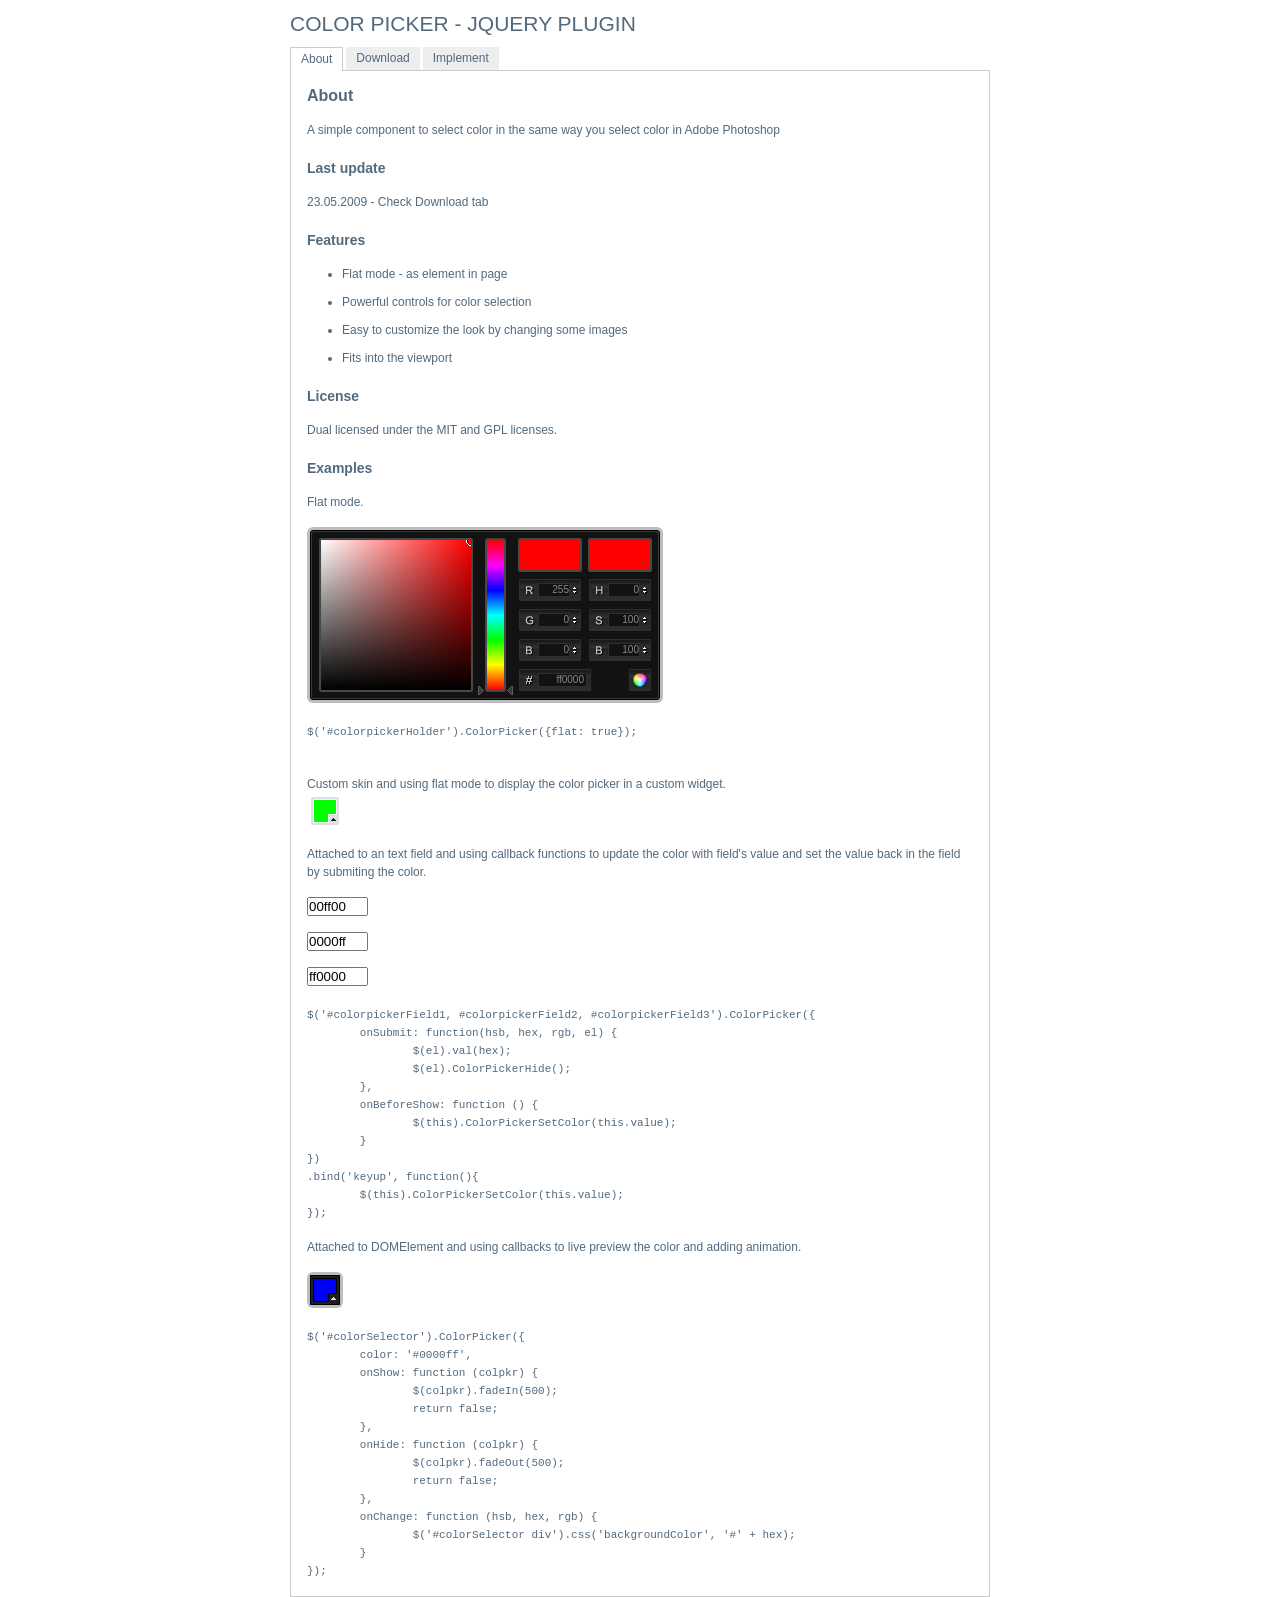
<file: colorpicker/index.html>
<!DOCTYPE html PUBLIC "-//W3C//DTD XHTML 1.0 Strict//EN" "http://www.w3.org/TR/xhtml1/DTD/xhtml1-strict.dtd">
<html xmlns="http://www.w3.org/1999/xhtml" xml:lang="en" lang="en">
<head>
	<link rel="stylesheet" href="css/colorpicker.css" type="text/css" />
    <link rel="stylesheet" media="screen" type="text/css" href="css/layout.css" />
    <title>ColorPicker - jQuery plugin</title>
	<script type="text/javascript" src="js/jquery.js"></script>
	<script type="text/javascript" src="js/colorpicker.js"></script>
    <script type="text/javascript" src="js/eye.js"></script>
    <script type="text/javascript" src="js/utils.js"></script>
    <script type="text/javascript" src="js/layout.js?ver=1.0.2"></script>
</head>
<body>
    <div class="wrapper">
        <h1>Color Picker - jQuery plugin</h1>
        <ul class="navigationTabs">
            <li><a href="#about" rel="about">About</a></li>
            <li><a href="#download" rel="download">Download</a></li>
            <li><a href="#implement" rel="implement">Implement</a></li>
        </ul>
        <div class="tabsContent">
            <div class="tab">
                <h2>About</h2>
                <p>A simple component to select color in the same way you select color in Adobe Photoshop</p>
				<h3>Last update</h3>
				<p>23.05.2009 - Check Download tab</p>
                <h3>Features</h3>
                <ul>
                    <li>Flat mode - as element in page</li>
                    <li>Powerful controls for color selection</li>
					<li>Easy to customize the look by changing some images</li>
					<li>Fits into the viewport</li>
                </ul>
				<h3>License</h3>
				<p>Dual licensed under the MIT and GPL licenses.</p>
                <h3>Examples</h3>
                <p>Flat mode.</p>
                <p id="colorpickerHolder">
                </p>
                <pre>
$('#colorpickerHolder').ColorPicker({flat: true});
                </pre>
                <p>Custom skin and using flat mode to display the color picker in a custom widget.</p>
				<div id="customWidget">
					<div id="colorSelector2"><div style="background-color: #00ff00"></div></div>
	                <div id="colorpickerHolder2">
	                </div>
				</div>

				<p>Attached to an text field and using callback functions to update the color with field's value and set the value back in the field by submiting the color.</p>
				<p><input type="text" maxlength="6" size="6" id="colorpickerField1" value="00ff00" /></p>
				<p><input type="text" maxlength="6" size="6" id="colorpickerField3" value="0000ff" /></p>
				<p><input type="text" maxlength="6" size="6" id="colorpickerField2" value="ff0000" /></p>
				<pre>$('#colorpickerField1, #colorpickerField2, #colorpickerField3').ColorPicker({
	onSubmit: function(hsb, hex, rgb, el) {
		$(el).val(hex);
		$(el).ColorPickerHide();
	},
	onBeforeShow: function () {
		$(this).ColorPickerSetColor(this.value);
	}
})
.bind('keyup', function(){
	$(this).ColorPickerSetColor(this.value);
});
</pre>
				<p>Attached to DOMElement and using callbacks to live preview the color and adding animation.</p>
				<p>
					<div id="colorSelector"><div style="background-color: #0000ff"></div></div>
				</p>
				<pre>
$('#colorSelector').ColorPicker({
	color: '#0000ff',
	onShow: function (colpkr) {
		$(colpkr).fadeIn(500);
		return false;
	},
	onHide: function (colpkr) {
		$(colpkr).fadeOut(500);
		return false;
	},
	onChange: function (hsb, hex, rgb) {
		$('#colorSelector div').css('backgroundColor', '#' + hex);
	}
});
</pre>
            </div>
            <div class="tab">
                <h2>Download</h2>
                <p><a href="colorpicker.zip">colorpicker.zip (73 kb)</a>: jQuery, Javscript files, CSS files, images, examples and instructions.</p>
                <h3>Changelog</h3>
                <dl>
					<dt>23.05.2009</dt>
					<dd>Added: close on color selection example</dd>
					<dd>Added: restore original color option</dd>
					<dd>Changed: color update on key up event</dd>
					<dd>Fixed: colorpicker hide and show methods</dd>
					<dd>Fixed: reference to options. Multiple fields with colorpickers is possible now.</dd>
					<dd>Fixed: RGB to HSB convertion</dd>
					<dt>22.08.2008</dt>
					<dd>Fixed bug: where some events were not canceled right on Safari</dd>
					<dd>Fixed bug: where teh view port was not detected right on Safari</dd>
					<dt>16-07-2008</dt>
					<dd>Fixed bug where the letter 'F' could not be typed in the Hex field</dd>
					<dd>Fixed bug where the changes on Hex field where not parsed</dd>
					<dd>Added new option 'livePreview'</dd>
					<dt>08-07-2008</dt>
					<dd>Fixed typo in the code, both JavaScript and CSS</dd>
					<dd>Changed the cursor for some elements</dd>
					<dd>Added new demo explaining how to implement custom skin</dd>
					<dt>07.07.2008</dt>
					<dd>The first release.</dd>
                </dl>
            </div>
            <div class="tab">
                <h2>Implement</h2>
                <p>Attach the Javascript and CSS files to your document. Edit CSS file and fix the paths to  images and change colors to fit your site theme.</p>
                <pre>
&lt;link rel="stylesheet" media="screen" type="text/css" href="css/colorpicker.css" /&gt;
&lt;script type="text/javascript" src="js/colorpicker.js"&gt;&lt;/script&gt;
                </pre>
                <h3>Invocation code</h3>
                <p>All you have to do is to select the elements in a jQuery way and call the plugin.</p>
                <pre>
 $('input').ColorPicker(options);
                </pre>
                <h3>Options</h3>
                <p>A hash of parameters. All parameters are optional.</p>
                <table>
                	<tr>
                		<td><strong>eventName</strong></td>
                		<td>string</td>
                		<td>The desired event to trigger the colorpicker. Default: 'click'</td>
                	</tr>
                	<tr>
                		<td><strong>color</strong></td>
                		<td>string or hash</td>
                		<td>The default color. String for hex color or hash for RGB and HSB ({r:255, r:0, b:0}) . Default: 'ff0000'</td>
                	</tr>
                	<tr>
                		<td><strong>flat</strong></td>
                		<td>boolean</td>
                		<td>Whatever if the color picker is appended to the element or triggered by an event. Default false</td>
                	</tr>
                	<tr>
                		<td><strong>livePreview</strong></td>
                		<td>boolean</td>
                		<td>Whatever if the color values are filled in the fields while changing values on selector or a field. If false it may improve speed. Default true</td>
                	</tr>
                	<tr>
                		<td><strong>onShow</strong></td>
                		<td>function</td>
                		<td>Callback function triggered when the color picker is shown</td>
                	</tr>
                	<tr>
                		<td><strong>onBeforeShow</strong></td>
                		<td>function</td>
                		<td>Callback function triggered before the color picker is shown</td>
                	</tr>
                	<tr>
                		<td><strong>onHide</strong></td>
                		<td>function</td>
                		<td>Callback function triggered when the color picker is hidden</td>
                	</tr>
                	<tr>
                		<td><strong>onChange</strong></td>
                		<td>function</td>
                		<td>Callback function triggered when the color is changed</td>
                	</tr>
                	<tr>
                		<td><strong>onSubmit</strong></td>
                		<td>function</td>
                		<td>Callback function triggered when the color it is chosen</td>
                	</tr>
                </table>
                <h3>Set color</h3>
                <p>If you want to set a new color.</p>
                <pre>$('input').ColorPickerSetColor(color);</pre>
				<p>The 'color' argument is the same format as the option color, string for hex color or hash for RGB and HSB ({r:255, r:0, b:0}).</p>
            </div>
        </div>
    </div>
</body>
</html>
</file>
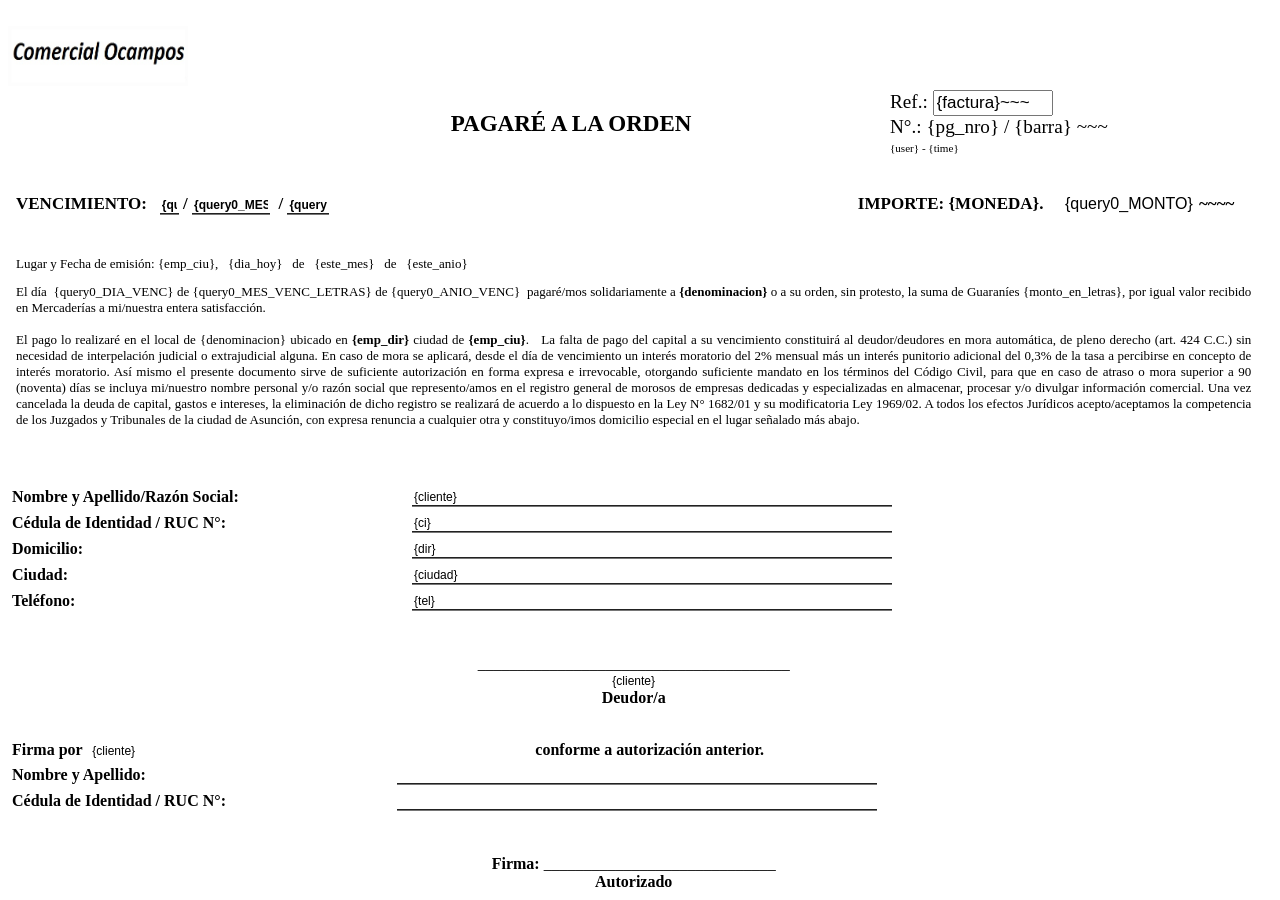
<file: pagares/Pagare.html>
<!-- begin: general_header noeval -->
<!DOCTYPE html>
   
<script src='../include/jquery-1.11.1.js'></script>
<script type="text/javascript" src="pagare.js" ></script>  
 
<style>
.sub{
   border-style: groove;
   border-width: 0px 0px 2px 0px;
   font-size: 12px;
 }
 .no_border{  
   border-width: 0px;
   font-size: 12px;
 }
 .monto{
   border-style: groove;
   border-width: 0px 0px 0px 0px; 
   font-size: 16px;
   text-align: right;
 }
 .cuerpo{
     font-size:13px;
 }
 @media print{
     .config{
         display:none;
     }
 }
</style>
<!-- end:   general_header -->


<!-- begin: start_query0 -->
<input type="hidden" id="papar_size" value="{papar_size}">
<table style="text-align: left; width: 99%;" border="0" cellpadding="0" cellspacing="0">
     
    <thead>
<tr> <td colspan="50"> 
	<table style="text-align: left; width: 100%;" border="0"  cellpadding="0" cellspacing="0">
	  <tbody>
         <tr>
            <td  colspan="3"> <img src="../images/logo_comercial_ocampos.jpg" border="0" alt="{denominacion}" width="180px" height="60px" >  </td> 
         </tr>

		<tr>
           <td width="20%"></td>
           <td style="text-align: center;width:50%"><big style="font-weight: bold;"><big>PAGAR&Eacute; A LA ORDEN</big> </big> </td>
		   <td style="text-align: left;width:30%;padding-left:6px">
                   <big>Ref.:&nbsp;<input style="font-size:17px" readonly="readonly" type="text" size="10" value="{factura}~~~" /> </big><br>
             <big>N&deg;.:&nbsp;{pg_nro}&nbsp;/&nbsp;{barra} ~~~</big><br>
             <small><small>{user} - {time}</small></small>
           </td>
		</tr>
	  </tbody>
	</table>
</td></tr>
<!-- end:   start_query0 -->

<!-- begin: header0 -->
 
</thead>
<tfoot>
	<tr><td colspan="50"></td></tr>
</tfoot>
<!-- end:   header0 -->

<!-- begin: query0_data_row -->
    <tr>
    <td>
     <table border="0" cellpadding="4" cellspacing="4" width="100%" style="font-size:17px;text-align:justify;">
       <tr>
        <td style="height:80px;"><b>VENCIMIENTO:&nbsp;&nbsp;
                <input class="sub" style="text-align:center;font-weight: bolder;" type="text" size="1" maxlength="2" value="{query0_DIA_VENC}" />&nbsp;/ 
                <input class="sub" style="text-align:center;font-weight: bolder;" type="text" size="9" maxlength="10" value="{query0_MES_VENC_LETRAS}" /> 
                &nbsp;/
                <input class="sub" style="text-align:center;font-weight: bolder;" type="text" size="4" maxlength="4" value="{query0_ANIO_VENC}" /> 
                &nbsp; 
            </b>
        </td>
        <td style="text-align:right;width: 40%"><b>IMPORTE:&nbsp;{MONEDA}.&nbsp;<input type="text" value="{query0_MONTO}" id="monto" class="monto" onchange="extense()" readonly="readonly" size="14">&nbsp;~~~~ &nbsp;&nbsp;&nbsp;</b></td>
       </tr>

       <tr>
           <td colspan="2" class="cuerpo" >Lugar y Fecha de emisi&oacute;n: {emp_ciu}, &nbsp;&nbsp;{dia_hoy} &nbsp;&nbsp;de &nbsp;&nbsp;{este_mes} &nbsp;&nbsp;de &nbsp;&nbsp;{este_anio}&nbsp;</td>
       </tr>
       <tr>
           <td colspan="2" class="cuerpo">El d&iacute;a &nbsp;{query0_DIA_VENC}&nbsp;de&nbsp;{query0_MES_VENC_LETRAS}&nbsp;de&nbsp;{query0_ANIO_VENC}&nbsp;
               pagar&eacute;/mos solidariamente a <b>{denominacion}</b>  o a su orden, sin protesto, la suma de Guaran&iacute;es <span id="monto_en_letras">{monto_en_letras}</span>, por igual valor recibido en Mercader&iacute;as  a mi/nuestra entera satisfacci&oacute;n.
        <br><br>
        El pago lo realizar&eacute; en el local de {denominacion} ubicado en <b>{emp_dir}</b> ciudad de <b>{emp_ciu}</b>. &nbsp; La falta de pago del capital a su vencimiento constituir&aacute; al deudor/deudores en mora autom&aacute;tica, de pleno derecho (art. 424 C.C.) 
        sin necesidad de interpelaci&oacute;n judicial o extrajudicial alguna.
        
        En caso de mora se aplicar&aacute;, desde el d&iacute;a de vencimiento un inter&eacute;s moratorio del  2% mensual m&aacute;s un inter&eacute;s
        punitorio adicional del 0,3% de la tasa a percibirse en concepto de inter&eacute;s moratorio. As&iacute; mismo el presente documento sirve
        de suficiente autorizaci&oacute;n en forma expresa e irrevocable, otorgando suficiente mandato en los t&eacute;rminos del C&oacute;digo Civil, para que en caso de atraso
        o mora superior a 90 (noventa) d&iacute;as se incluya mi/nuestro nombre personal y/o raz&oacute;n social que represento/amos en el registro general
        de morosos de empresas dedicadas y especializadas en almacenar, procesar y/o divulgar informaci&oacute;n comercial. Una vez cancelada la deuda de capital, gastos e intereses,
        la eliminaci&oacute;n de dicho registro se realizar&aacute; de acuerdo a lo dispuesto en la Ley N&deg; 1682/01 y su modificatoria Ley 1969/02. 
        A todos los efectos Jur&iacute;dicos acepto/aceptamos la competencia de los Juzgados y Tribunales de la ciudad de Asunci&oacute;n, con expresa renuncia a cualquier otra
        y constituyo/imos domicilio especial en el lugar se&ntilde;alado m&aacute;s abajo.
        
        </td>
        </tr>
        <tr><td colspan="2" align="center" style="height:35px;">&nbsp;</td></tr>       
        
    </table>
    </td>
    </tr>

    <tr><td>

     <table  width="99%" border="0" cellpadding="2" cellspacing="2">
       <tr><td ><b>Nombre y Apellido/Raz&oacute;n Social:</b> </td> <td> <input class="sub" type="text" size="66" value="{cliente}" />  </td> </tr>
       <tr><td ><b>C&eacute;dula de Identidad / RUC N&deg;:</b> </td> <td ><input class="sub" type="text" size="66" value="{ci}" /></td> </tr>
       <tr><td ><b>Domicilio:</b><b></b> </td> <td  ><input class="sub" type="text" size="66" value="{dir}" /></td> </tr>
       <tr><td ><b>Ciudad:</b><b></b> </td> <td  ><input class="sub" type="text" size="66" value="{ciudad}" /></td> </tr>
       <tr><td ><b>Tel&eacute;fono:</b><b></b> </td> <td  ><input class="sub" type="text" size="66" value="{tel}" /></td> </tr>
     </table> 
    </td></tr>
 
<!-- end:    query0_data_row -->
<!-- begin: query0_total_row -->

<!-- end:    query0_total_row -->
<!-- begin: query0_subtotal_row -->
        <tr><td colspan="2" align="center" style="height:40px;">&nbsp;</td></tr>
        <tr><td  colspan="2"  align="center" >_______________________________________ </td></tr>
        <tr><td  class="cuerpo"  colspan="2"  align="center" ><input type="text" value="{cliente}" style="text-align:center" size="80" class="no_border"></td></tr>
        <tr><td colspan="2" align="center"><b>Deudor/a</b></td></tr>
	<tr colspan="2" style="height:30px">&nbsp;</tr>        	 
		<tr><td> 
	 <table  width="99%" border="0" cellpadding="2" cellspacing="2">
             <tr><td  colspan="2"  align="left" ><b>Firma por&nbsp; </b>  <input type="text"  size="60" value="{cliente}" class="no_border">  <b>&nbsp;conforme a autorizaci&oacute;n anterior.</b></td></tr>
       <tr><td  ><b>Nombre y Apellido:</b> </td> <td> <input class="sub" type="text" size="66" value="" />  </td> </tr>
       <tr><td  ><b>C&eacute;dula de Identidad / RUC N&deg;:</b> </td> <td ><input class="sub" type="text" size="66" value="" /></td> </tr>  
     </table> 
	 </td></tr>
         <tr colspan="2" style="height:40px">&nbsp;</tr>        
	<tr><td  colspan="2"   align="center" ><b>Firma: </b>_____________________________ </td></tr>	
        <tr><td colspan="2" align="center"><b>Autorizado</b></td></tr>
		 
		 
<!-- end:    query0_subtotal_row -->
<!-- begin: end_query0 -->
    
</table>

<!-- end:   end_query0 -->
</file>
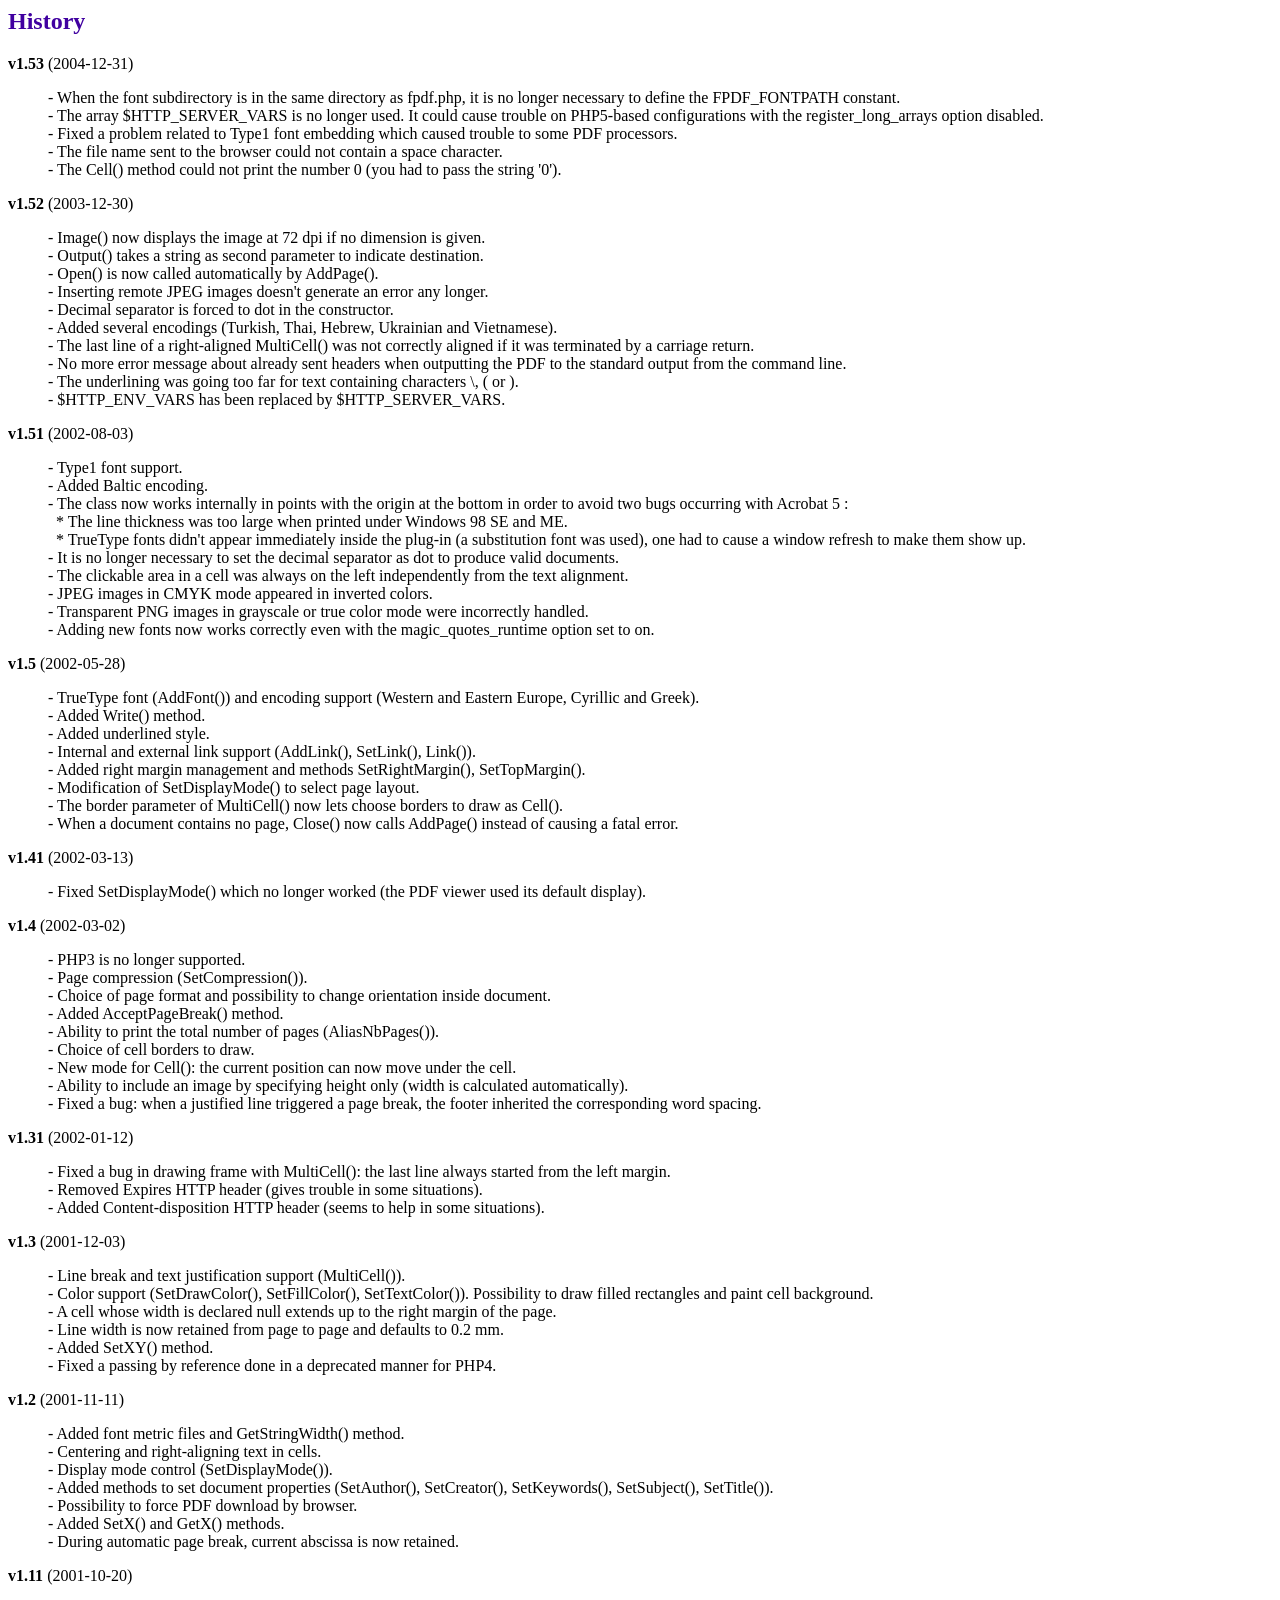
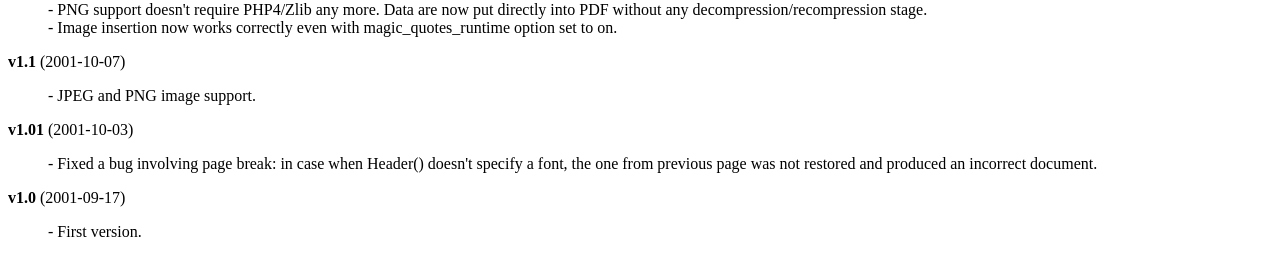
<file: pdf/histo.htm>
<HTML>
<HEAD>
<META HTTP-EQUIV="Content-Type" CONTENT="text/html; charset=ISO-8859-1">
<TITLE>History</TITLE>
<LINK TYPE="text/css" REL="stylesheet" HREF="fpdf.css">
</HEAD>
<BODY>
<H2>History</H2>
<B>v1.53</B> (2004-12-31)
<BLOCKQUOTE>
- When the font subdirectory is in the same directory as fpdf.php, it is no longer necessary to define the FPDF_FONTPATH constant.<BR>
- The array $HTTP_SERVER_VARS is no longer used. It could cause trouble on PHP5-based configurations with the register_long_arrays option disabled.<BR>
- Fixed a problem related to Type1 font embedding which caused trouble to some PDF processors.<BR>
- The file name sent to the browser could not contain a space character.<BR>
- The Cell() method could not print the number 0 (you had to pass the string '0').<BR>
</BLOCKQUOTE>
<B>v1.52</B> (2003-12-30)
<BLOCKQUOTE>
- Image() now displays the image at 72 dpi if no dimension is given.<BR>
- Output() takes a string as second parameter to indicate destination.<BR>
- Open() is now called automatically by AddPage().<BR>
- Inserting remote JPEG images doesn't generate an error any longer.<BR>
- Decimal separator is forced to dot in the constructor.<BR>
- Added several encodings (Turkish, Thai, Hebrew, Ukrainian and Vietnamese).<BR>
- The last line of a right-aligned MultiCell() was not correctly aligned if it was terminated by a carriage return.<BR>
- No more error message about already sent headers when outputting the PDF to the standard output from the command line.<BR>
- The underlining was going too far for text containing characters \, ( or ).<BR>
- $HTTP_ENV_VARS has been replaced by $HTTP_SERVER_VARS.<BR>
</BLOCKQUOTE>
<B>v1.51</B> (2002-08-03)
<BLOCKQUOTE>
- Type1 font support.<BR>
- Added Baltic encoding.<BR>
- The class now works internally in points with the origin at the bottom in order to avoid two bugs occurring with Acrobat 5 :<BR>&nbsp;&nbsp;* The line thickness was too large when printed under Windows 98 SE and ME.<BR>&nbsp;&nbsp;* TrueType fonts didn't appear immediately inside the plug-in (a substitution font was used), one had to cause a window refresh to make them show up.<BR>
- It is no longer necessary to set the decimal separator as dot to produce valid documents.<BR>
- The clickable area in a cell was always on the left independently from the text alignment.<BR>
- JPEG images in CMYK mode appeared in inverted colors.<BR>
- Transparent PNG images in grayscale or true color mode were incorrectly handled.<BR>
- Adding new fonts now works correctly even with the magic_quotes_runtime option set to on.<BR>
</BLOCKQUOTE>
<B>v1.5</B> (2002-05-28)
<BLOCKQUOTE>
- TrueType font (AddFont()) and encoding support (Western and Eastern Europe, Cyrillic and Greek).<BR>
- Added Write() method.<BR>
- Added underlined style.<BR>
- Internal and external link support (AddLink(), SetLink(), Link()).<BR>
- Added right margin management and methods SetRightMargin(), SetTopMargin().<BR>
- Modification of SetDisplayMode() to select page layout.<BR>
- The border parameter of MultiCell() now lets choose borders to draw as Cell().<BR>
- When a document contains no page, Close() now calls AddPage() instead of causing a fatal error.<BR>
</BLOCKQUOTE>
<B>v1.41</B> (2002-03-13)
<BLOCKQUOTE>
- Fixed SetDisplayMode() which no longer worked (the PDF viewer used its default display).<BR>
</BLOCKQUOTE>
<B>v1.4</B> (2002-03-02)
<BLOCKQUOTE>
- PHP3 is no longer supported.<BR>
- Page compression (SetCompression()).<BR>
- Choice of page format and possibility to change orientation inside document.<BR>
- Added AcceptPageBreak() method.<BR>
- Ability to print the total number of pages (AliasNbPages()).<BR>
- Choice of cell borders to draw.<BR>
- New mode for Cell(): the current position can now move under the cell.<BR>
- Ability to include an image by specifying height only (width is calculated automatically).<BR>
- Fixed a bug: when a justified line triggered a page break, the footer inherited the corresponding word spacing.<BR>
</BLOCKQUOTE>
<B>v1.31</B> (2002-01-12)
<BLOCKQUOTE>
- Fixed a bug in drawing frame with MultiCell(): the last line always started from the left margin.<BR>
- Removed Expires HTTP header (gives trouble in some situations).<BR>
- Added Content-disposition HTTP header (seems to help in some situations).<BR>
</BLOCKQUOTE>
<B>v1.3</B> (2001-12-03)
<BLOCKQUOTE>
- Line break and text justification support (MultiCell()).<BR>
- Color support (SetDrawColor(), SetFillColor(), SetTextColor()). Possibility to draw filled rectangles and paint cell background.<BR>
- A cell whose width is declared null extends up to the right margin of the page.<BR>
- Line width is now retained from page to page and defaults to 0.2 mm.<BR>
- Added SetXY() method.<BR>
- Fixed a passing by reference done in a deprecated manner for PHP4.<BR>
</BLOCKQUOTE>
<B>v1.2</B> (2001-11-11)
<BLOCKQUOTE>
- Added font metric files and GetStringWidth() method.<BR>
- Centering and right-aligning text in cells.<BR>
- Display mode control (SetDisplayMode()).<BR>
- Added methods to set document properties (SetAuthor(), SetCreator(), SetKeywords(), SetSubject(), SetTitle()).<BR>
- Possibility to force PDF download by browser.<BR>
- Added SetX() and GetX() methods.<BR>
- During automatic page break, current abscissa is now retained.<BR>
</BLOCKQUOTE>
<B>v1.11</B> (2001-10-20)
<BLOCKQUOTE>
- PNG support doesn't require PHP4/Zlib any more. Data are now put directly into PDF without any decompression/recompression stage.<BR>
- Image insertion now works correctly even with magic_quotes_runtime option set to on.<BR>
</BLOCKQUOTE>
<B>v1.1</B> (2001-10-07)
<BLOCKQUOTE>
- JPEG and PNG image support.<BR>
</BLOCKQUOTE>
<B>v1.01</B> (2001-10-03)
<BLOCKQUOTE>
- Fixed a bug involving page break: in case when Header() doesn't specify a font, the one from previous page was not restored and produced an incorrect document.<BR>
</BLOCKQUOTE>
<B>v1.0</B> (2001-09-17)
<BLOCKQUOTE>
- First version.<BR>
</BLOCKQUOTE>
</BODY>
</HTML>
</file>
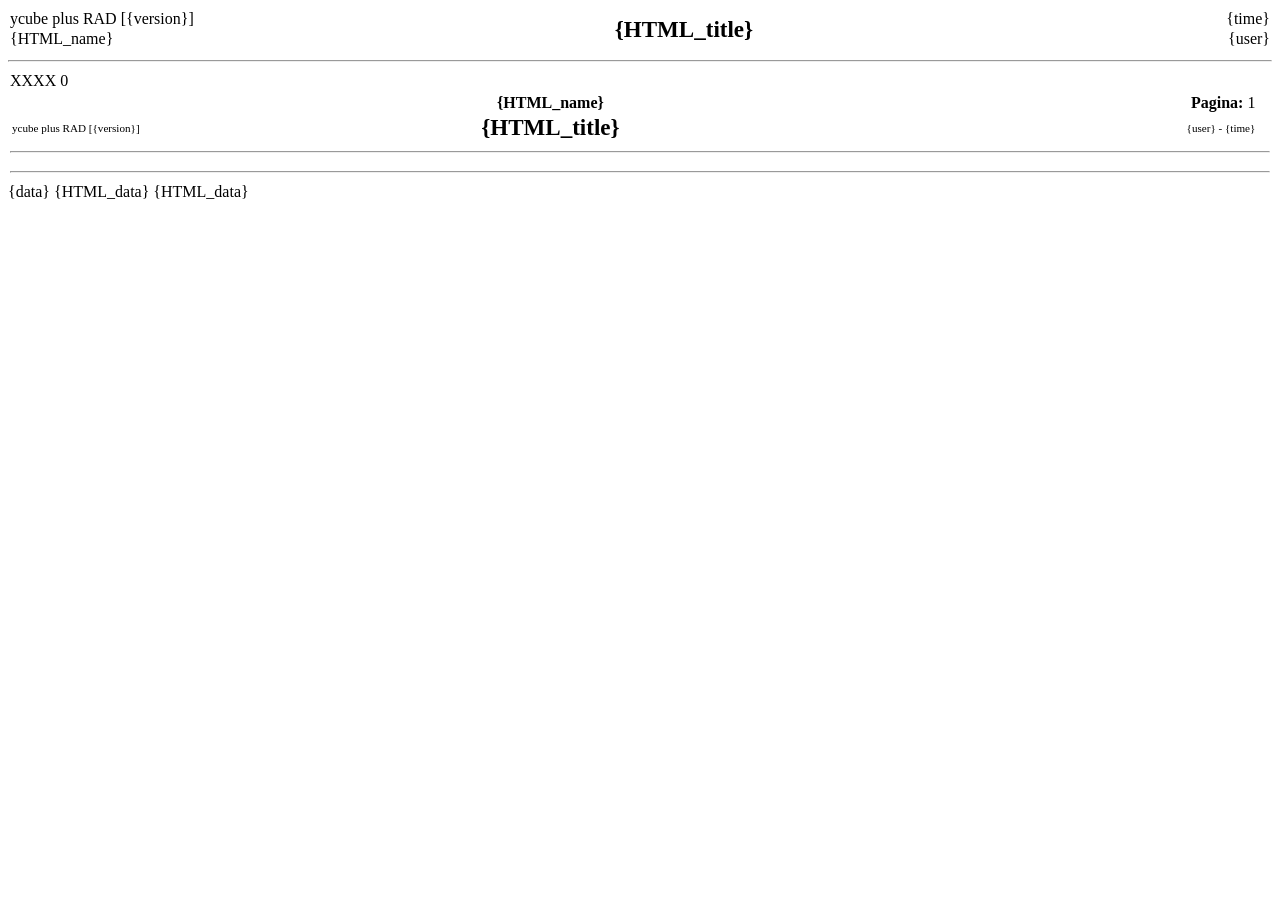
<file: templates/form.html>
<!-- begin: start_html noeval -->
<html>
<head>
<meta content="text/html; charset=ISO-8859-1" http-equiv="content-type">
<title>Plus RAD Report</title>
<style type="text/css" media="print,screen"	>
	tr.eject  {page-break-after: always;}
	div.block {page-break-inside: avoid;}
	thead{ display:table-header-group;}
	thead:before {content: "XXXX " counter(pages);}
	tfoot{ display:table-footer-group;}
	treset_page{ counter-reset: page; }
	tpage:after { counter-increment: page+1;
				content: counter(page); }
</style>

</head>
<body>
<treset_page />
<!-- end:   start_html -->


<!-- begin: end_html -->
<script> 
	window.print(); 
	self.close();
</script> 
</body>
</html>
<!-- end:   end_html -->

<!-- begin: header_OLD -->
<table style="text-align: left; width: 100%;" border="0"
 cellpadding="0" cellspacing="2">
  <tbody>
    <tr>
      <td style="width: 184px;">ycube plus RAD [{version}]</td>
      <td colspan="1" rowspan="2"
 style="width: 335px; text-align: center;"><big
 style="font-weight: bold;"><big>{HTML_title}</big></td>
      <td style="width: 138px; text-align: right;">{time}</td>
    </tr>
    <tr>
      <td>{HTML_name}</td>
      <td style="text-align: right;">{user}</td>
    </tr>
    <tr align="center">
      <td colspan="3" rowspan="1" style="width: 184px;"></td>
    </tr>
  </tbody>
</table><hr />
<!-- end:   header -->

<!-- begin: start_list -->
<table style="text-align: left; width: 100%;" border="0"
cellpadding="0" cellspacing="2">

	<thead>
		<tr> <td colspan="50"> 
			<table style="text-align: left; width: 99%;" border="0"
			 cellpadding="0" cellspacing="2">
			  <tbody>
			  
				<tr>
				  <td style="width: 184px;"> </td>
				  <td style="text-align: center;"><b>{HTML_name}</b></td>
				  <td style="text-align: right;"><tpage><b>Pagina: </b></tpage></td>
				</tr>
				
				<tr>
				  <td>
					<small><small>ycube plus RAD [{version}]</small></small>
				  </td>
				  <td style="text-align: center;"><big
					style="font-weight: bold;"><big>{HTML_title}</big></td>
				  <td style="text-align: right;">
					<small><small>{user} - {time}</small></small>
				  </td>
				</tr>
			  </tbody>
			</table><hr />
		</td></tr>
	</thead>
	<tfoot>
		<tr><td colspan="50"><hr /></td></tr>
	</tfoot>
			



  <tbody>
<!-- end:   start_list -->

<!-- begin: end_list -->
  </tbody>
</table>
<!-- end:   end_list -->

<!-- begin: start_list_head -->
	<tr>
<!-- end:   start_list_head -->
<!-- begin: list_head -->
		<th {align}>{data}</th>
<!-- end:   list_head -->
<!-- begin: stop_list_head -->
	</tr>
<!-- end:   stop_list_head -->

<!-- begin: start_list_cell -->
	<tr>
<!-- end:   start_list_cell -->
<!-- begin: list_cell -->
		<td {align} {style}>{HTML_data}</td>
<!-- end:   list_cell -->
<!-- begin: stop_list_cell -->
	</tr>
<!-- end:   stop_list_cell -->

<!-- begin: start_tot_cell -->
	</tr>
<!-- end:   start_tot_cell -->

<!-- begin: tot_cell -->
		<td style="font-weight:bold;text-align: right;">{HTML_data}</td>
<!-- end:   tot_cell -->
</file>
<file: colorpicker/css/colorpicker.css>
.colorpicker {
	width: 356px;
	height: 176px;
	overflow: hidden;
	position: absolute;
	background: url(../images/colorpicker_background.png);
	font-family: Arial, Helvetica, sans-serif;
	display: none;
}
.colorpicker_color {
	width: 150px;
	height: 150px;
	left: 14px;
	top: 13px;
	position: absolute;
	background: #f00;
	overflow: hidden;
	cursor: crosshair;
}
.colorpicker_color div {
	position: absolute;
	top: 0;
	left: 0;
	width: 150px;
	height: 150px;
	background: url(../images/colorpicker_overlay.png);
}
.colorpicker_color div div {
	position: absolute;
	top: 0;
	left: 0;
	width: 11px;
	height: 11px;
	overflow: hidden;
	background: url(../images/colorpicker_select.gif);
	margin: -5px 0 0 -5px;
}
.colorpicker_hue {
	position: absolute;
	top: 13px;
	left: 171px;
	width: 35px;
	height: 150px;
	cursor: n-resize;
}
.colorpicker_hue div {
	position: absolute;
	width: 35px;
	height: 9px;
	overflow: hidden;
	background: url(../images/colorpicker_indic.gif) left top;
	margin: -4px 0 0 0;
	left: 0px;
}
.colorpicker_new_color {
	position: absolute;
	width: 60px;
	height: 30px;
	left: 213px;
	top: 13px;
	background: #f00;
}
.colorpicker_current_color {
	position: absolute;
	width: 60px;
	height: 30px;
	left: 283px;
	top: 13px;
	background: #f00;
}
.colorpicker input {
	background-color: transparent;
	border: 1px solid transparent;
	position: absolute;
	font-size: 10px;
	font-family: Arial, Helvetica, sans-serif;
	color: #898989;
	top: 4px;
	right: 11px;
	text-align: right;
	margin: 0;
	padding: 0;
	height: 11px;
}
.colorpicker_hex {
	position: absolute;
	width: 72px;
	height: 22px;
	background: url(../images/colorpicker_hex.png) top;
	left: 212px;
	top: 142px;
}
.colorpicker_hex input {
	right: 6px;
}
.colorpicker_field {
	height: 22px;
	width: 62px;
	background-position: top;
	position: absolute;
}
.colorpicker_field span {
	position: absolute;
	width: 12px;
	height: 22px;
	overflow: hidden;
	top: 0;
	right: 0;
	cursor: n-resize;
}
.colorpicker_rgb_r {
	background-image: url(../images/colorpicker_rgb_r.png);
	top: 52px;
	left: 212px;
}
.colorpicker_rgb_g {
	background-image: url(../images/colorpicker_rgb_g.png);
	top: 82px;
	left: 212px;
}
.colorpicker_rgb_b {
	background-image: url(../images/colorpicker_rgb_b.png);
	top: 112px;
	left: 212px;
}
.colorpicker_hsb_h {
	background-image: url(../images/colorpicker_hsb_h.png);
	top: 52px;
	left: 282px;
}
.colorpicker_hsb_s {
	background-image: url(../images/colorpicker_hsb_s.png);
	top: 82px;
	left: 282px;
}
.colorpicker_hsb_b {
	background-image: url(../images/colorpicker_hsb_b.png);
	top: 112px;
	left: 282px;
}
.colorpicker_submit {
	position: absolute;
	width: 22px;
	height: 22px;
	background: url(../images/colorpicker_submit.png) top;
	left: 322px;
	top: 142px;
	overflow: hidden;
}
.colorpicker_focus {
	background-position: center;
}
.colorpicker_hex.colorpicker_focus {
	background-position: bottom;
}
.colorpicker_submit.colorpicker_focus {
	background-position: bottom;
}
.colorpicker_slider {
	background-position: bottom;
}
</file>
<file: colorpicker/css/layout.css>
body,div,dl,dt,dd,ul,ol,li,h1,h2,h3,h4,h5,h6,pre,form,fieldset,input,textarea,p,blockquote,th,td { 
	margin:0;
	padding:0;
}
table {
	border-collapse:collapse;
	border-spacing:0;
}
fieldset,img { 
	border:0;
}
address,caption,cite,code,dfn,em,strong,th,var {
	font-style:normal;
	font-weight:normal;
}
ol,ul {
	list-style:none;
}
caption,th {
	text-align:left;
}
h1,h2,h3,h4,h5,h6 {
	font-size:100%;
	font-weight:normal;
}
q:before,q:after {
	content:'';
}
abbr,acronym { border:0;
}
html, body {
	background-color: #fff;
	font-family: Arial, Helvetica, sans-serif;
	font-size: 12px;
	line-height: 18px;
	color: #52697E;
}
body {
	text-align: center;
	overflow: auto;
}
.wrapper {
	width: 700px;
	margin: 0 auto;
	text-align: left;
}
h1 {
	font-size: 21px;
	height: 47px;
	line-height: 47px;
	text-transform: uppercase;
}
.navigationTabs {
	height: 23px;
	line-height: 23px;
	border-bottom: 1px solid #ccc;
}
.navigationTabs li {
	float: left;
	height: 23px;
	line-height: 23px;
	padding-right: 3px;
}
.navigationTabs li a{
	float: left;
	dispaly: block;
	height: 23px;
	line-height: 23px;
	padding: 0 10px;
	overflow: hidden;
	color: #52697E;
	background-color: #eee;
	position: relative;
	text-decoration: none;
}
.navigationTabs li a:hover {
	background-color: #f0f0f0;
}
.navigationTabs li a.active {
	background-color: #fff;
	border: 1px solid #ccc;
	border-bottom: 0px solid;
}
.tabsContent {
	border: 1px solid #ccc;
	border-top: 0px solid;
	width: 698px;
	overflow: hidden;
}
.tab {
	padding: 16px;
	display: none;
}
.tab h2 {
	font-weight: bold;
	font-size: 16px;
}
.tab h3 {
	font-weight: bold;
	font-size: 14px;
	margin-top: 20px;
}
.tab p {
	margin-top: 16px;
	clear: both;
}
.tab ul {
	margin-top: 16px;
	list-style: disc;
}
.tab li {
	margin: 10px 0 0 35px;
}
.tab a {
	color: #8FB0CF;
}
.tab strong {
	font-weight: bold;
}
.tab pre {
	font-size: 11px;
	margin-top: 20px;
	width: 668px;
	overflow: auto;
	clear: both;
}
.tab table {
	width: 100%;
}
.tab table td {
	padding: 6px 10px 6px 0;
	vertical-align: top;
}
.tab dt {
	margin-top: 16px;
}

#colorSelector {
	position: relative;
	width: 36px;
	height: 36px;
	background: url(../images/select.png);
}
#colorSelector div {
	position: absolute;
	top: 3px;
	left: 3px;
	width: 30px;
	height: 30px;
	background: url(../images/select.png) center;
}
#colorSelector2 {
	position: absolute;
	top: 0;
	left: 0;
	width: 36px;
	height: 36px;
	background: url(../images/select2.png);
}
#colorSelector2 div {
	position: absolute;
	top: 4px;
	left: 4px;
	width: 28px;
	height: 28px;
	background: url(../images/select2.png) center;
}
#colorpickerHolder2 {
	top: 32px;
	left: 0;
	width: 356px;
	height: 0;
	overflow: hidden;
	position: absolute;
}
#colorpickerHolder2 .colorpicker {
	background-image: url(../images/custom_background.png);
	position: absolute;
	bottom: 0;
	left: 0;
}
#colorpickerHolder2 .colorpicker_hue div {
	background-image: url(../images/custom_indic.gif);
}
#colorpickerHolder2 .colorpicker_hex {
	background-image: url(../images/custom_hex.png);
}
#colorpickerHolder2 .colorpicker_rgb_r {
	background-image: url(../images/custom_rgb_r.png);
}
#colorpickerHolder2 .colorpicker_rgb_g {
	background-image: url(../images/custom_rgb_g.png);
}
#colorpickerHolder2 .colorpicker_rgb_b {
	background-image: url(../images/custom_rgb_b.png);
}
#colorpickerHolder2 .colorpicker_hsb_s {
	background-image: url(../images/custom_hsb_s.png);
	display: none;
}
#colorpickerHolder2 .colorpicker_hsb_h {
	background-image: url(../images/custom_hsb_h.png);
	display: none;
}
#colorpickerHolder2 .colorpicker_hsb_b {
	background-image: url(../images/custom_hsb_b.png);
	display: none;
}
#colorpickerHolder2 .colorpicker_submit {
	background-image: url(../images/custom_submit.png);
}
#colorpickerHolder2 .colorpicker input {
	color: #778398;
}
#customWidget {
	position: relative;
	height: 36px;
}
</file>
<file: pdf/fpdf.css>
BODY {font-family:times new roman,serif}
H2 {color:#4000A0}
P.demo {text-align:center; margin-top:-10px}
A.demo {text-decoration:none; font-weight:bold; color:#0000CC}
A.demo:link {text-decoration:none; font-weight:bold; color:#0000CC}
A.demo:hover {text-decoration:none; font-weight:bold; color:#0000FF}
A.demo:active {text-decoration:none; font-weight:bold; color:#0000FF}
.st {font-weight:bold; color:#900000}
.kw {color:#000080; font-weight:bold}
.str {color:#CC0000}
.cmt {color:#008000}
</file>
